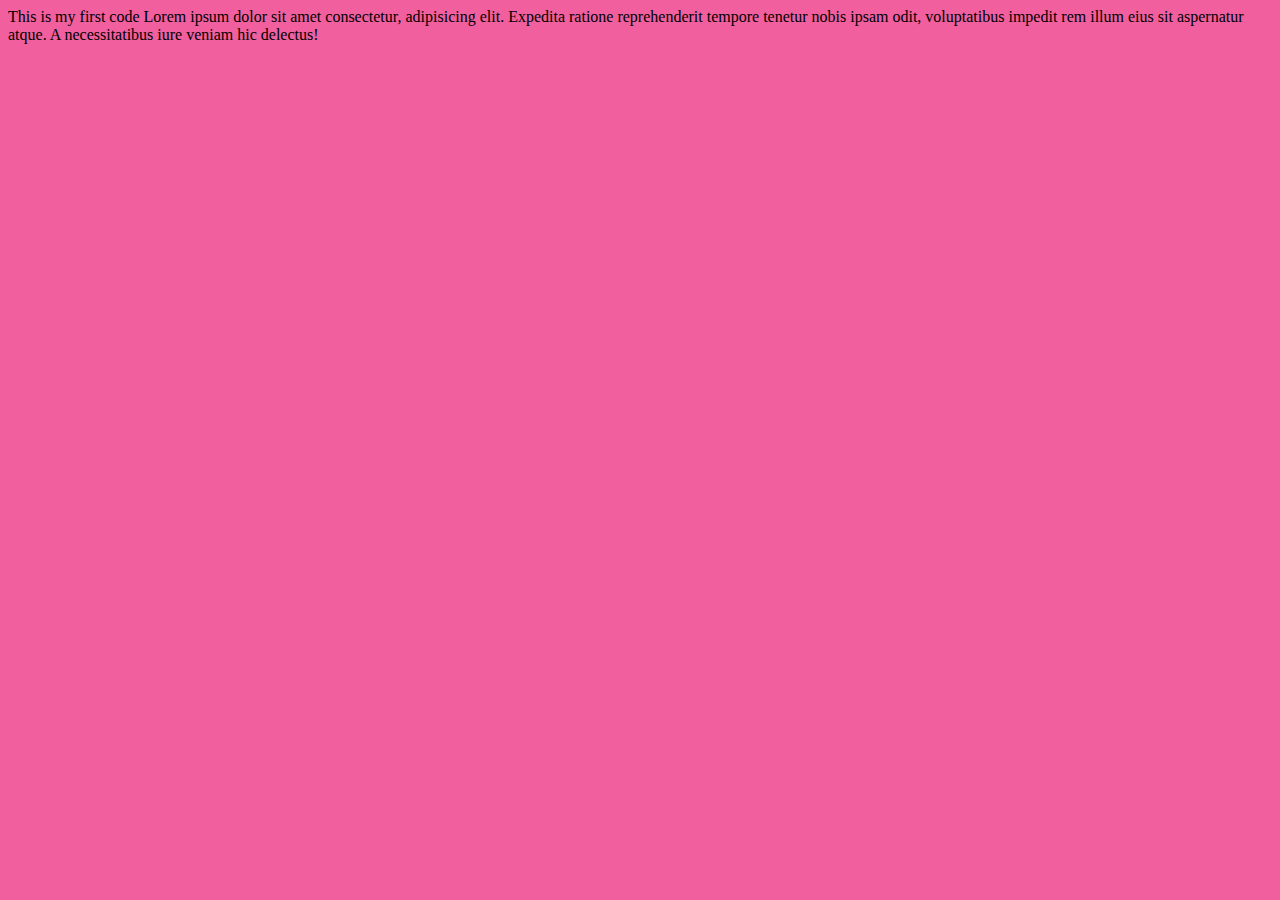
<file: HTML_0_BASICS/index.html>
<!DOCTYPE html>
<html lang="en">
<head>
    <meta charset="UTF-8">
    <meta name="viewport" content="width=device-width, initial-scale=1.0">
    <title>Sigma Web Development Course </title>
    <link rel="stylesheet" href="style.css">
</head>
<body>
    This is my first code 
    
    Lorem ipsum dolor sit amet consectetur, adipisicing elit. Expedita ratione reprehenderit tempore tenetur nobis ipsam odit, voluptatibus impedit rem illum eius sit aspernatur atque. A necessitatibus iure veniam hic delectus!

    <script> src="script.js"</script>
</body>
</html>
</file>
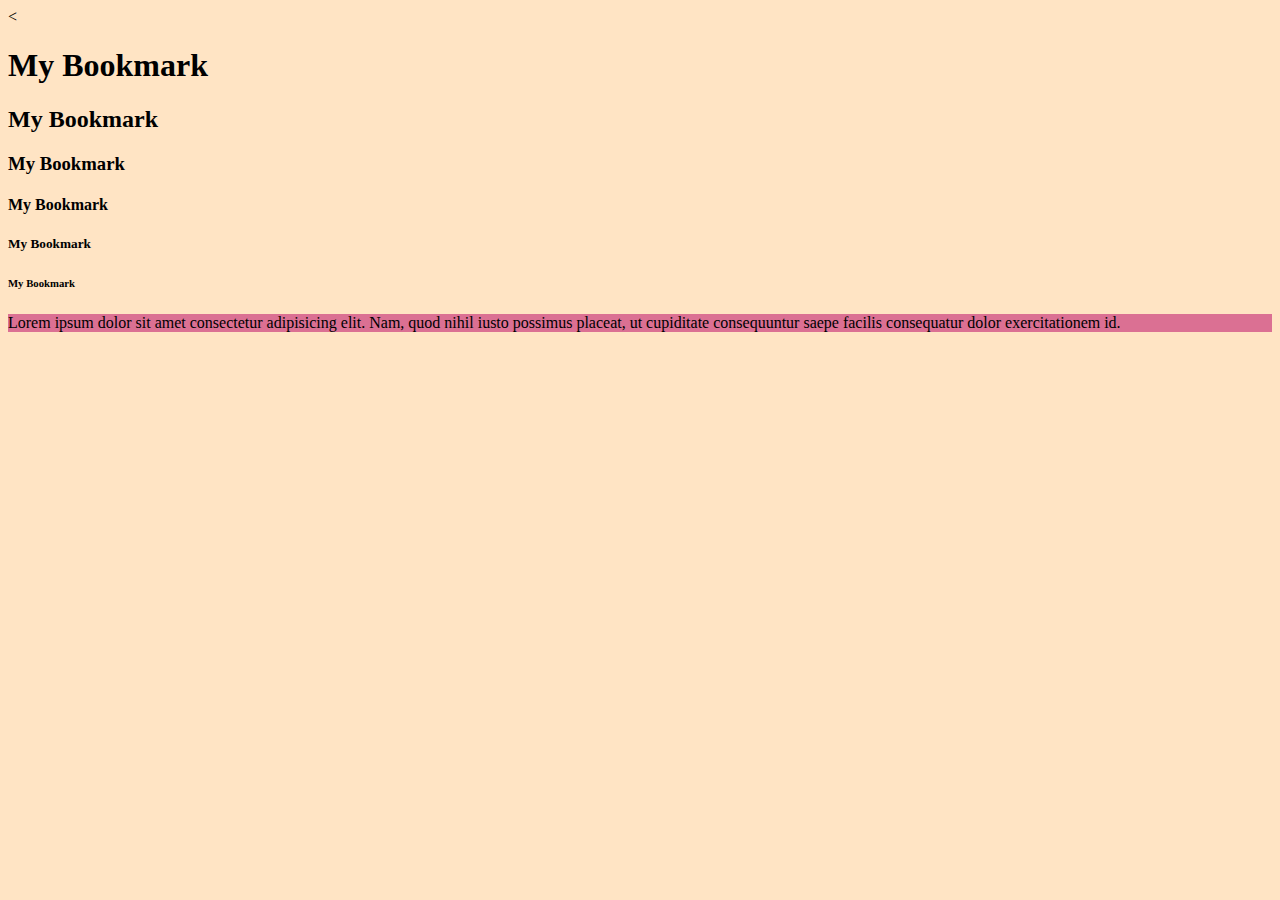
<file: HTML_1_BOOKMARK/index.html>
<!DOCTYPE html>
<html lang="en">
<head>
    <meta charset="UTF-8">
    <meta name="viewport" content="width=device-width, initial-scale=1.0">
    <title>My Bookmarks</title>
    <<link rel="stylesheet" href="style.css"> 
</head>
<body>
    <h1> My Bookmark</h1>
    <h2> My Bookmark</h2>
    <h3> My Bookmark</h3>
    <h4> My Bookmark</h4>
    <h5> My Bookmark</h5>
    <h6> My Bookmark</h6>

    <p style="background-color:palevioletred;">Lorem ipsum dolor sit amet consectetur adipisicing elit. Nam, quod nihil iusto possimus placeat, ut cupiditate consequuntur saepe facilis consequatur dolor exercitationem id.</p>

    
</body>
</html>
</file>
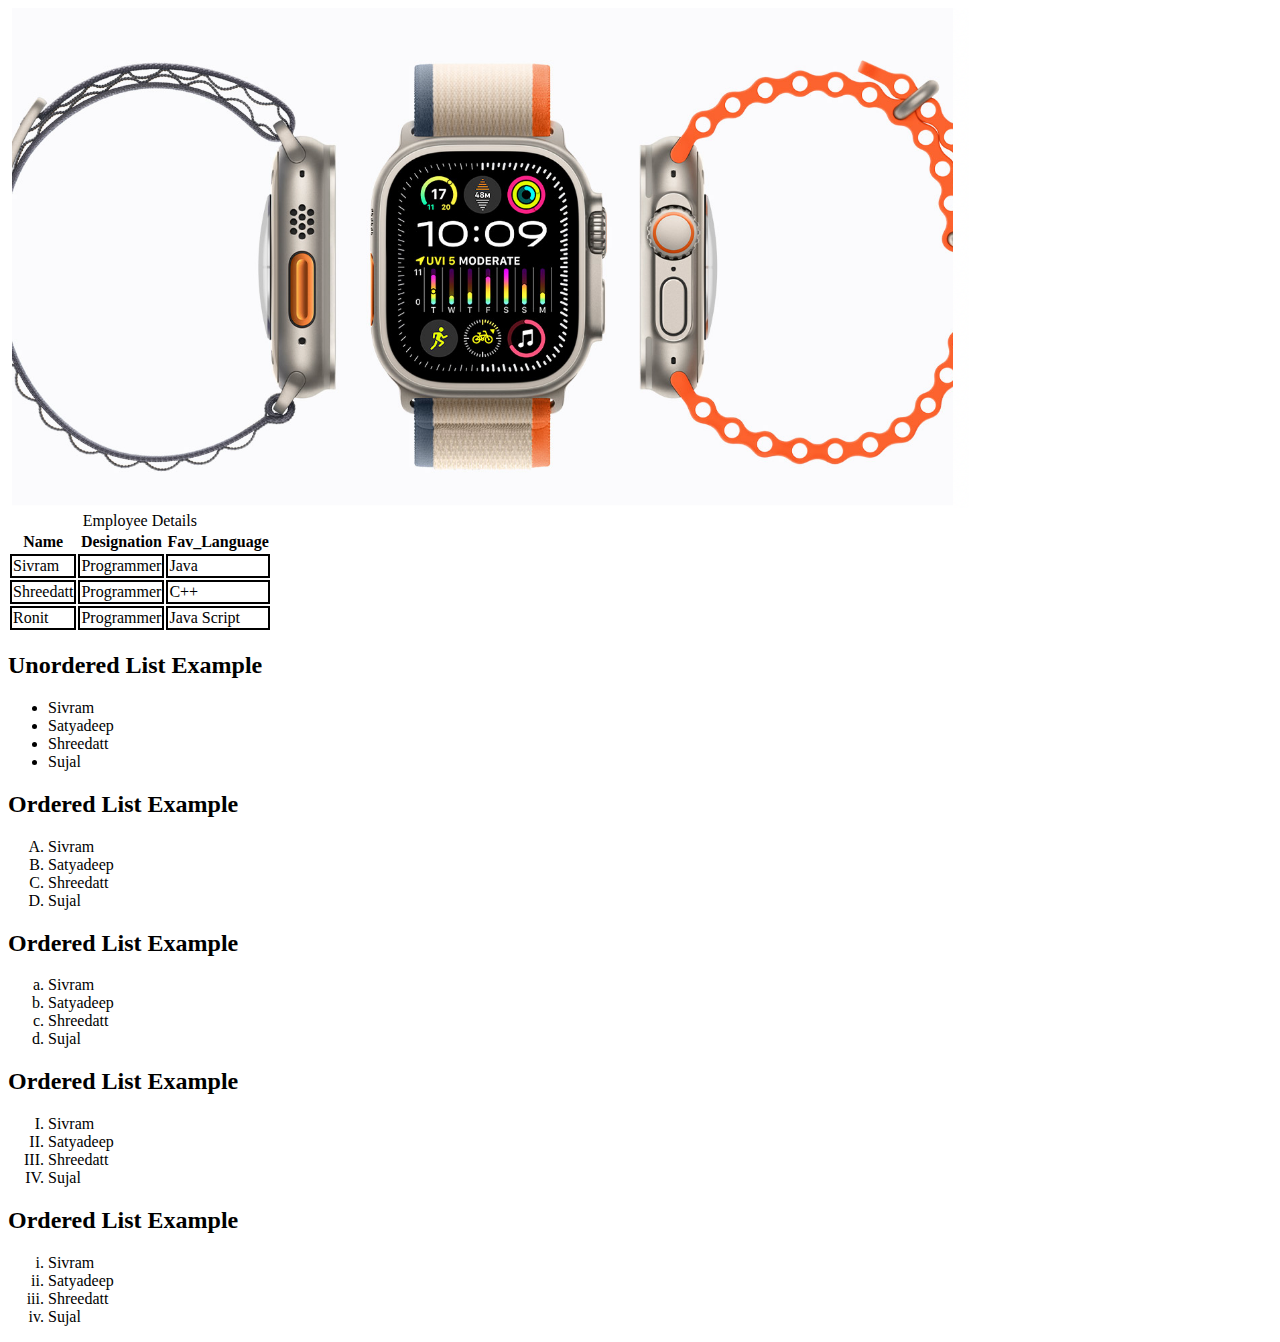
<file: HTML_2_VIDEO_FILE/index.html>
<!DOCTYPE html>
<html lang="en">
<head>
    <meta charset="UTF-8">
    <meta name="viewport" content="width=device-width, initial-scale=1.0">
    <title>My Company</title>
    <link rel="stylesheet" href="style.css">
</head>
<body>
    <img height="500" src="image.png" alt="iWatch">
    
    <table>
        <caption> Employee Details</caption>
        <tr>
            <th>Name</th>
            <th colspan="2">Designation</th>
            <th>Fav_Language</th>
        </tr>

        <tr>
            <td>Sivram</td>
            <td colspan="2">Programmer</td>
            <td>Java</td>
        </tr>

        <tr>
            <td>Shreedatt</td>
            <td colspan="2">Programmer</td>
            <td>C++</td>
        </tr>
        <tr>
            <td>Ronit</td>
            <td colspan="2">Programmer</td>
            <td>Java Script</td>
        </tr>
    </table>

    <body>
        <h2>Unordered List Example</h2>
        <ul>
            <li>Sivram</li>
            <li>Satyadeep</li>
            <li>Shreedatt</li>
            <li>Sujal</li>
        </ul>
    </body>

    <body>
        <h2>Ordered List Example</h2>
        <ol type="A">
            <li>Sivram</li>
            <li>Satyadeep</li>
            <li>Shreedatt</li>
            <li>Sujal</li>
        </ol>
    </body>

    <body>
        <h2>Ordered List Example</h2>
        <ol type="a">
            <li>Sivram</li>
            <li>Satyadeep</li>
            <li>Shreedatt</li>
            <li>Sujal</li>
        </ol>
    </body>

    <body>
        <h2>Ordered List Example</h2>
        <ol type="I">
            <li>Sivram</li>
            <li>Satyadeep</li>
            <li>Shreedatt</li>
            <li>Sujal</li>
        </ol>
    </body>

    <body>
        <h2>Ordered List Example</h2>
        <ol type="i">
            <li>Sivram</li>
            <li>Satyadeep</li>
            <li>Shreedatt</li>
            <li>Sujal</li>
        </ol>
    </body>


</body>
</html>
</file>
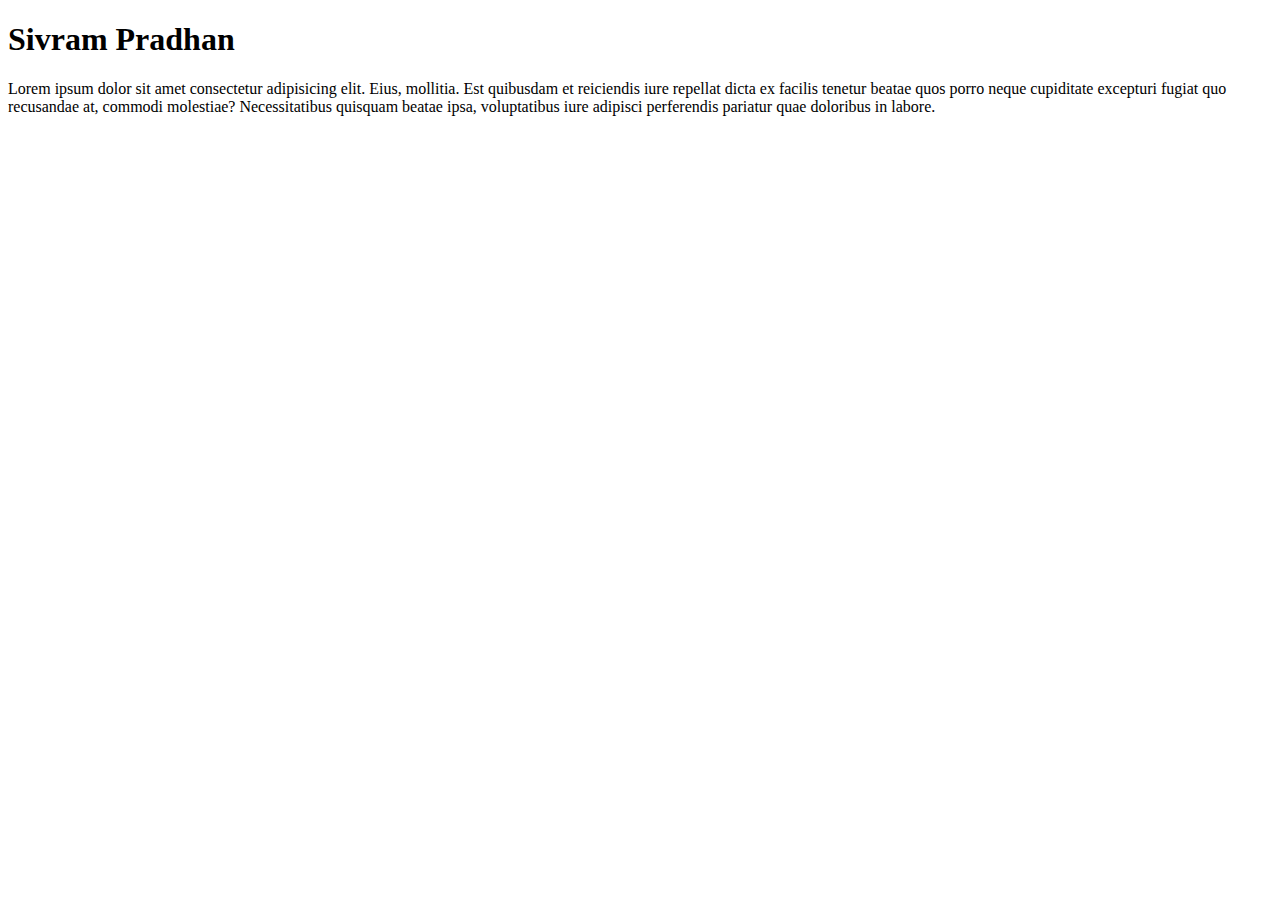
<file: HTML_3_SEO/index.html>
<!DOCTYPE html>
<html lang="en">
<head>
    <meta charset="UTF-8">
    <meta name="viewport" content="width=device-width, initial-scale=1.0">
    <meta name="description" content="This page is about to inform you about the descriptions of Sivram">
    <title>About Sivram - Programmer</title>
</head>
<body>

    <h1>Sivram Pradhan</h1>
    Lorem ipsum dolor sit amet consectetur adipisicing elit. Eius, mollitia. Est quibusdam et reiciendis iure repellat dicta ex facilis tenetur beatae quos porro neque cupiditate excepturi fugiat quo recusandae at, commodi molestiae? Necessitatibus quisquam beatae ipsa, voluptatibus iure adipisci perferendis pariatur quae doloribus in labore.
    
</body>
</html>
</file>
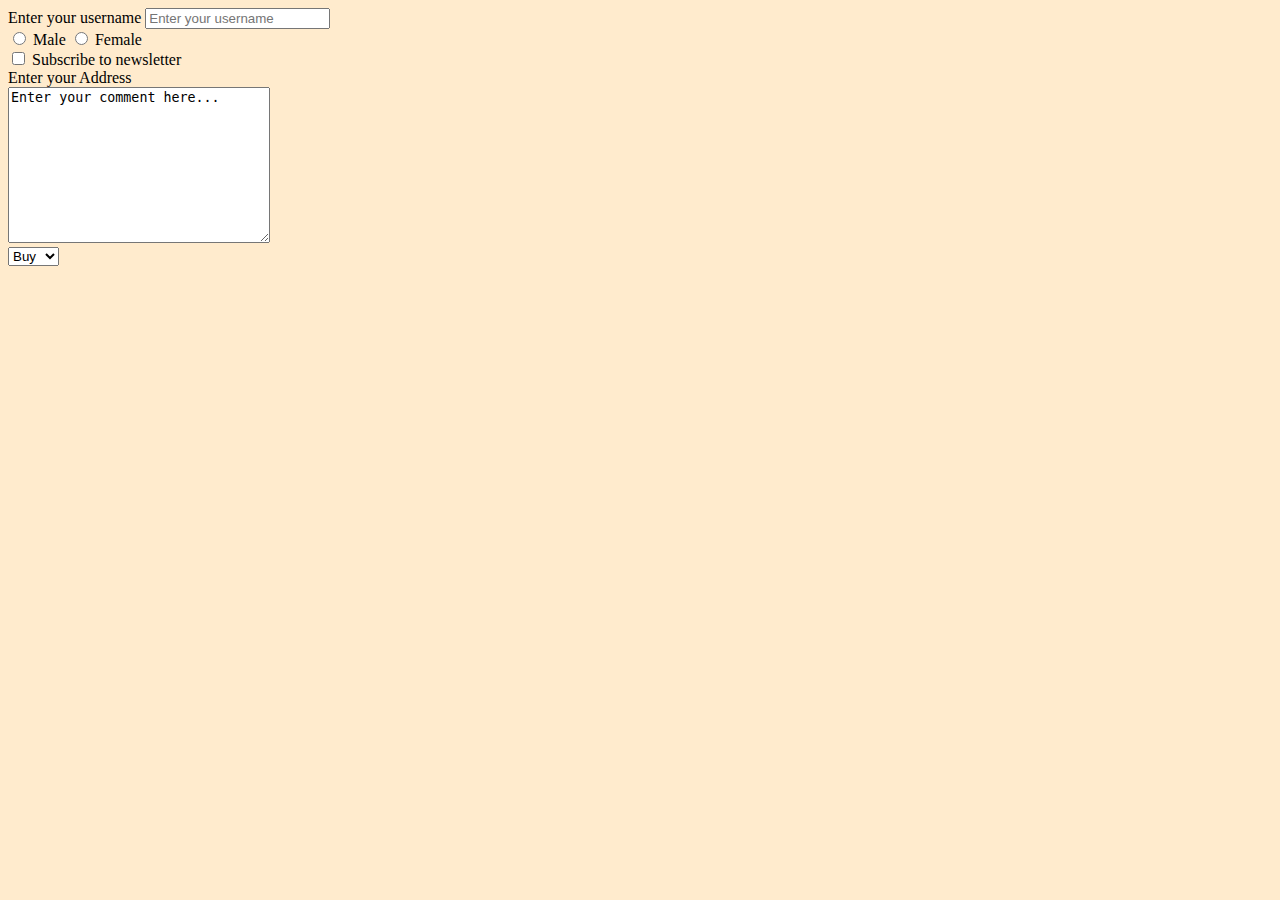
<file: HTML_4_FORMS/index.html>
<!DOCTYPE html>
<html lang="en">
<head>
    <meta charset="UTF-8">
    <meta name="viewport" content="width=device-width, initial-scale=1.0">
    <title>Document</title>
    <link rel="stylesheet" href="style.css">
</head>
<body>
    <div>
    <label for="username">Enter your username</label>
    <input type="text" id="username" name="username" placeholder="Enter your username">
</div>

<div>
    <input type="radio" name="gender" id="male">
    <label for="male">Male</label>

    <input type="radio" name="gender" id="female">
    <label for="female">Female</label>
</div>

<div>
    <input type="checkbox" name="Subscribe" id="check">
    <label for="check">Subscribe to newsletter</label>
</div>

<div>
    <label for="add">Enter your Address</label>
    <br>
    <textarea name="Address" id="add" cols="30" rows="10">Enter your comment here... </textarea>
</div>

<div>
    <select name="Choice" >
        <option value="Buy">Buy</option>
        <option value="Sell">Sell</option>
        <option value="Rent">Rent</option>
        
    </select>

</div>
    
</body>
</html>
</file>
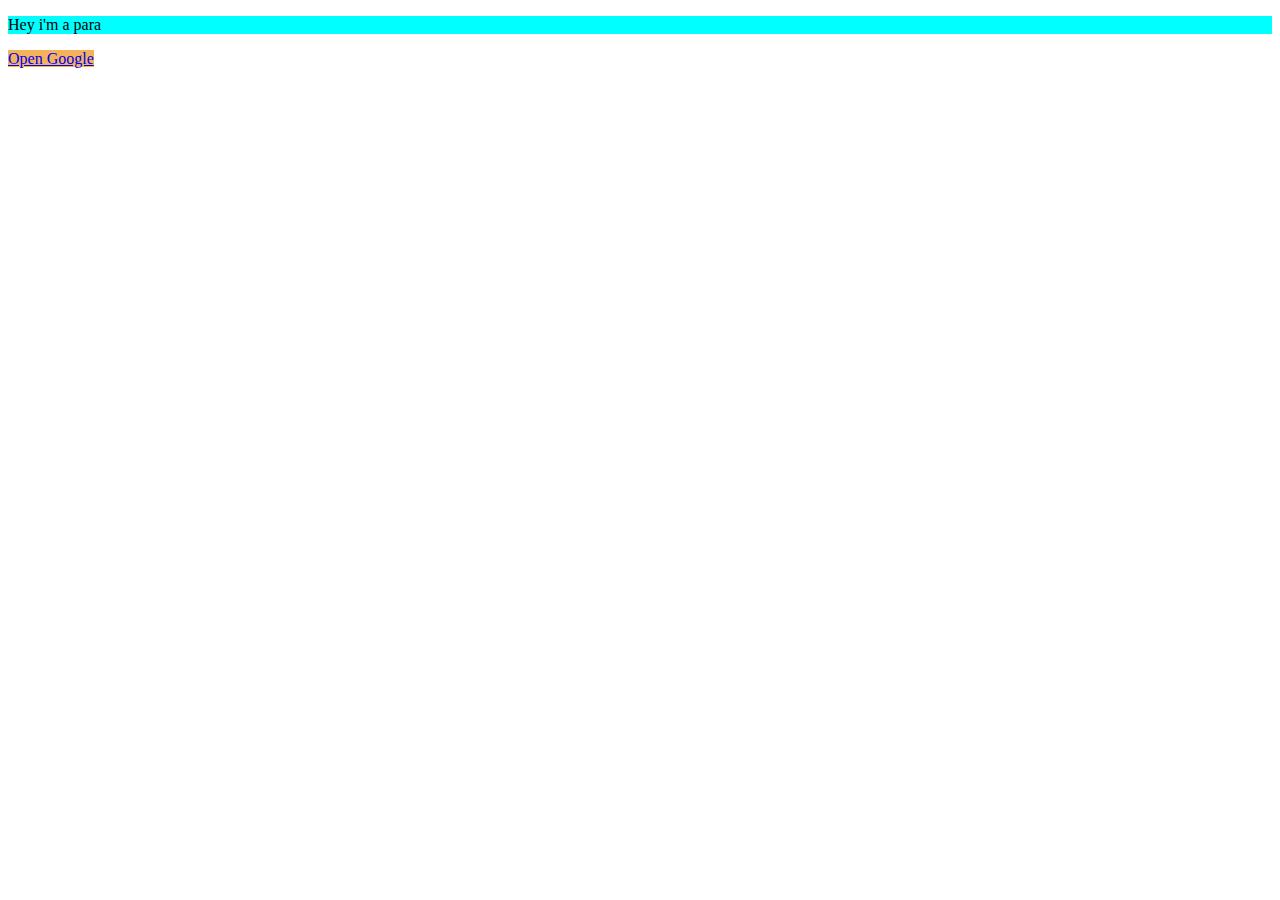
<file: HTML_5_Inline_Block/index.html>
<!DOCTYPE html>
<html lang="en">
<head>
    <meta charset="UTF-8">
    <meta name="viewport" content="width=device-width, initial-scale=1.0">
    <title>Inline and Block Elements - HTML</title>
    <link rel="stylesheet" href="style.css">
</head>
<body>
    <p>Hey i'm a para</p>
    <a target="_blank" href="https://www.google.com">Open Google</a>
    
</body>
</html>
</file>
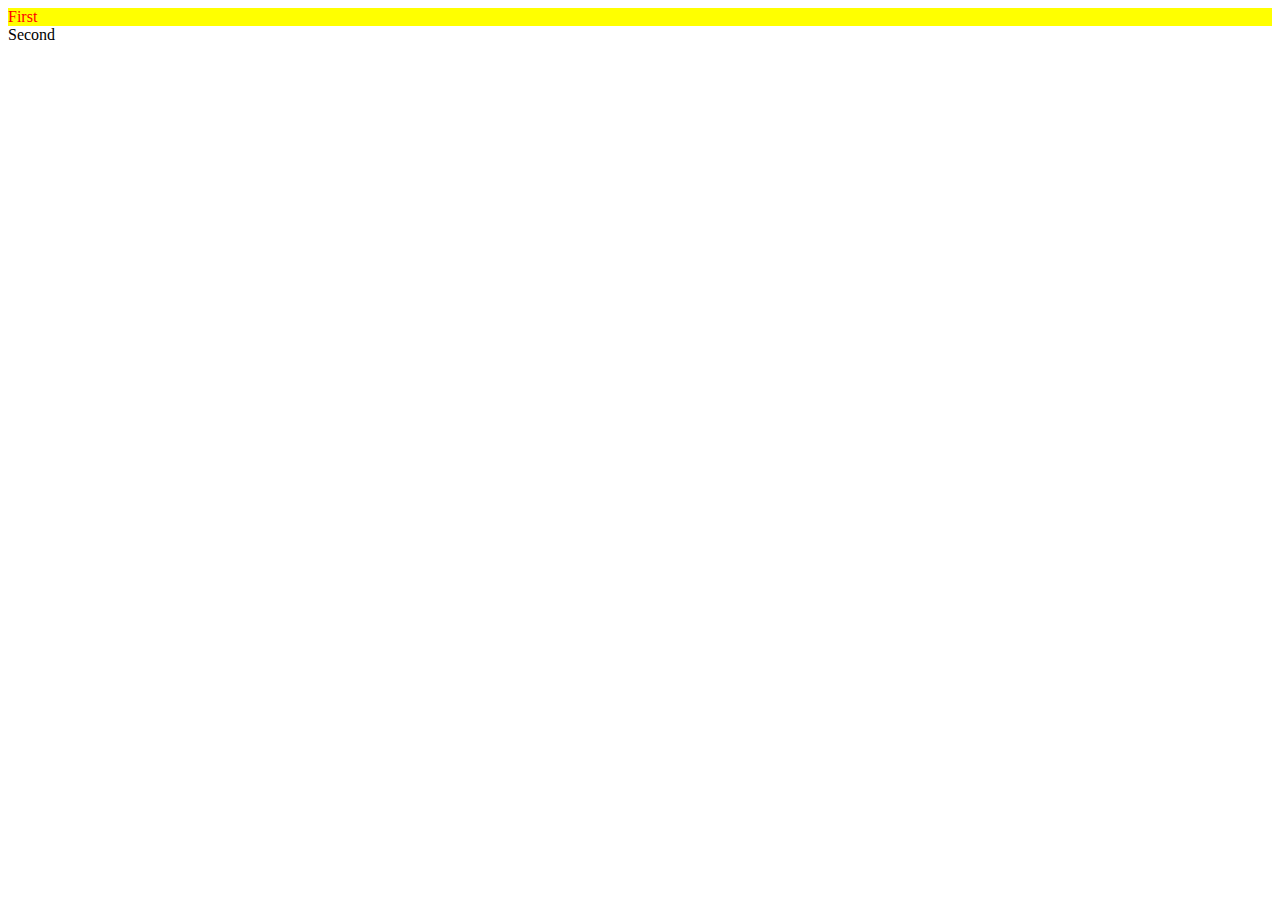
<file: HTML_6_ID_CLASSES/index.html>
<!DOCTYPE html>
<html lang="en">
<head>
    <meta charset="UTF-8">
    <meta name="viewport" content="width=device-width, initial-scale=1.0">
    <title>ID and Classes in HTML</title>
    <link rel="stylesheet" href="style.css">
</head>
<body>
    <div id="firstdiv" class="red bg-yellow">First</div>
    <div id="seconddiv">Second</div>
    <span class="red"></span>
</body>
</html>
</file>
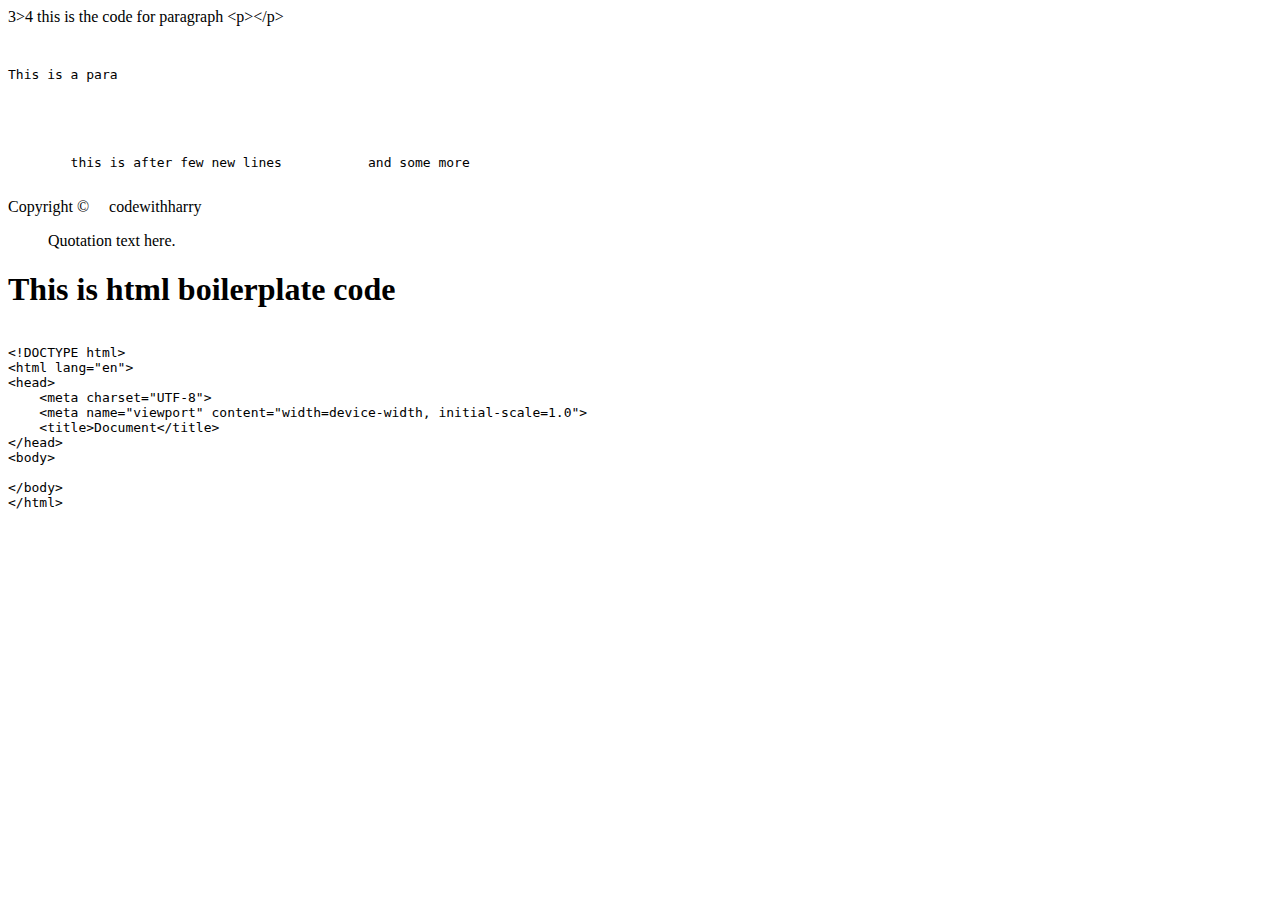
<file: HTML_9_TAGS/index.html>
<!DOCTYPE html>
<html lang="en">
<head>
    <meta charset="UTF-8">
    <meta name="viewport" content="width=device-width, initial-scale=1.0">
    <title>Document</title>
</head>
<body>
    3>4
    this is the code for paragraph &lt;p&gt;&lt;/p&gt;
    <pre>
        <p>This is a para</p>



        this is after few new lines           and some more
    </pre>

   Copyright &copy;&nbsp;&nbsp;&nbsp;&nbsp;&nbsp;codewithharry

   <blockquote cite="source-url">
    Quotation text here.
  </blockquote>
<h1>This is html boilerplate code</h1>
  <pre><code>
&lt;!DOCTYPE html&gt;
&lt;html lang="en"&gt;
&lt;head&gt;
    &lt;meta charset="UTF-8"&gt;
    &lt;meta name="viewport" content="width=device-width, initial-scale=1.0"&gt;
    &lt;title&gt;Document&lt;/title&gt;
&lt;/head&gt;
&lt;body&gt;
    
&lt;/body&gt;
&lt;/html&gt;
  </code></pre>
</body>
</html>
</file>
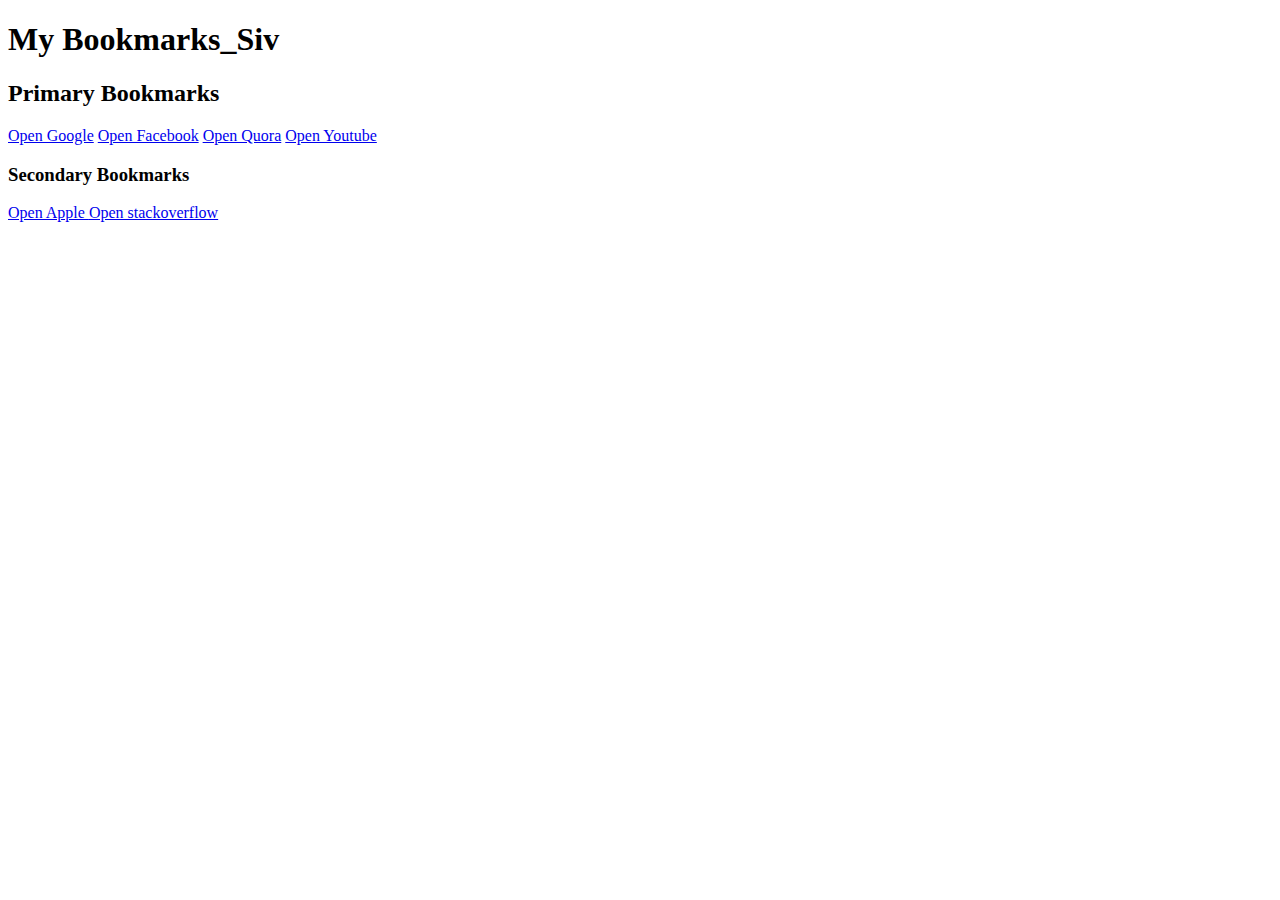
<file: HTML_1_BOOKMARK/Bookmarkmanager.html>
<!DOCTYPE html>
<html lang="en">
<head>
    <meta charset="UTF-8">
    <meta name="viewport" content="width=device-width, initial-scale=1.0">
    <title>Bookmark Manager-Siv

    </title>
</head>
<body>
    <h1>My Bookmarks_Siv</h1>
    <h2>Primary Bookmarks</h2>
    <a target="_blank" href="https://www.google.com">Open Google</a> 
    <a target="_blank" href="https://www.facebook.com">Open Facebook</a>
    <a target="_blank" href="https://www.quora.com">Open Quora</a>
    <a target="_blank" href="https://www.youtube.com">Open Youtube</a>
    
    <h3>Secondary Bookmarks</h3>

    <a target="_blank" href="https://www.apple.com">Open Apple </a>
    <a target="_blank" href="https://www.stackoverflow.com">Open stackoverflow</a>
    
</body>
</html>
</file>
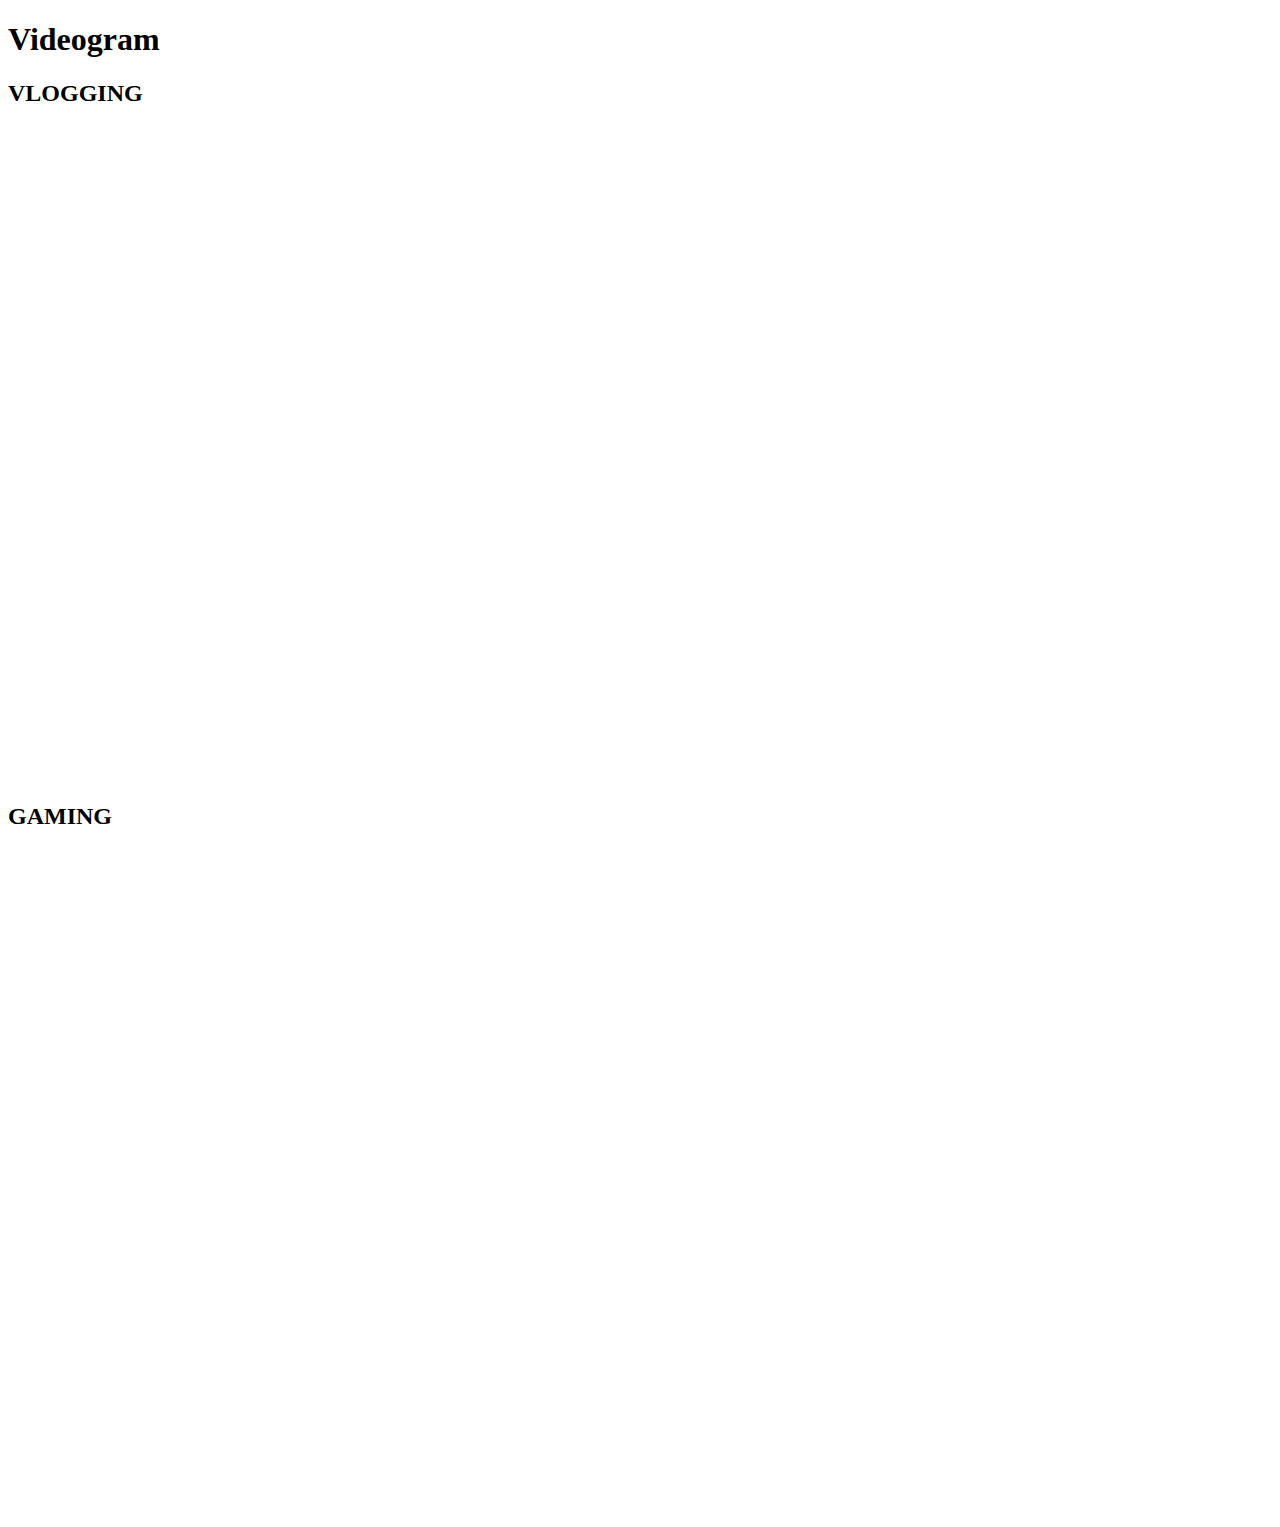
<file: HTML_7_AUDIO_VIDEO_MIDEA/quiz.html>
<!-- Quick Quiz  -->
<!-- Create a website which shows videos of different category and audios of different categories.
     You can use YouTube videos in an iframe using YouTube's embedding feature --> 
     <!DOCTYPE html>
     <html lang="en">
     <head>
        <meta charset="UTF-8">
        <meta name="viewport" content="width=device-width, initial-scale=1.0">
        <title>VIDEOGRAM</title>
     </head>
     <body>
        <h1>Videogram</h1>

        <div>
            <h2>VLOGGING</h2>
            <br>
            <iframe width="560" height="315" src="https://www.youtube.com/embed/zxeiwCu1-0g?si=3r8HGTSV5Ov7owdW" title="YouTube video player" frameborder="0" allow="accelerometer; autoplay; clipboard-write; encrypted-media; gyroscope; picture-in-picture; web-share" allowfullscreen></iframe>
            <iframe width="560" height="315" src="https://www.youtube.com/embed/3sF78W1E0GA?si=O77vo60z95gB4Uvu" title="YouTube video player" frameborder="0" allow="accelerometer; autoplay; clipboard-write; encrypted-media; gyroscope; picture-in-picture; web-share" allowfullscreen></iframe>
            <iframe width="560" height="315" src="https://www.youtube.com/embed/uIV7B2ZTkbk?si=NiuPYXfoOrObDPQU" title="YouTube video player" frameborder="0" allow="accelerometer; autoplay; clipboard-write; encrypted-media; gyroscope; picture-in-picture; web-share" allowfullscreen></iframe>
            <iframe width="560" height="315" src="https://www.youtube.com/embed/okRkG9wdvwk?si=1WHnEvUnVE5LDobK" title="YouTube video player" frameborder="0" allow="accelerometer; autoplay; clipboard-write; encrypted-media; gyroscope; picture-in-picture; web-share" allowfullscreen></iframe>
        </div>

        <div>
            <h2>GAMING</h2>
            <br>
            <iframe width="560" height="315" src="https://www.youtube.com/embed/QdBZY2fkU-0?si=pKaEsU9tZLMQUbGl" title="YouTube video player" frameborder="0" allow="accelerometer; autoplay; clipboard-write; encrypted-media; gyroscope; picture-in-picture; web-share" allowfullscreen></iframe>
            <iframe width="560" height="315" src="https://www.youtube.com/embed/jcvX_4gW8wc?si=_f77nGoLpRapJg0w" title="YouTube video player" frameborder="0" allow="accelerometer; autoplay; clipboard-write; encrypted-media; gyroscope; picture-in-picture; web-share" allowfullscreen></iframe>
            <iframe width="560" height="315" src="https://www.youtube.com/embed/3O8r-iZ_3e4?si=dkuxI69vUEmHRQ6p" title="YouTube video player" frameborder="0" allow="accelerometer; autoplay; clipboard-write; encrypted-media; gyroscope; picture-in-picture; web-share" allowfullscreen></iframe>
            <iframe width="560" height="315" src="https://www.youtube.com/embed/8dmErTOu2uY?si=oHhGfzKk_-OKpR4U" title="YouTube video player" frameborder="0" allow="accelerometer; autoplay; clipboard-write; encrypted-media; gyroscope; picture-in-picture; web-share" allowfullscreen></iframe>
        </div>

        <div>
            <h1></h1>
        </div>
        
     </body>
     </html>
</file>
<file: HTML_0_BASICS/style.css>
body{
    background-color: rgb(241, 95, 158);
    color:black;
}
</file>
<file: HTML_1_BOOKMARK/style.css>
body{
    background-color: bisque;
}
</file>
<file: HTML_2_VIDEO_FILE/style.css>
td{
    border: 2px solid black;
}
</file>
<file: HTML_4_FORMS/style.css>
body{
    background-color: blanchedalmond;
}
</file>
<file: HTML_5_Inline_Block/style.css>
p{
    background-color: aqua;
}
a{
    background-color: rgb(244, 178, 93);
}
</file>
<file: HTML_6_ID_CLASSES/style.css>
.red{
    color: red;
   }
   
   .bg-yellow{
       background-color: yellow;
   }
   
   /* #firstdiv{
        background-color: red; 
   } */
</file>
